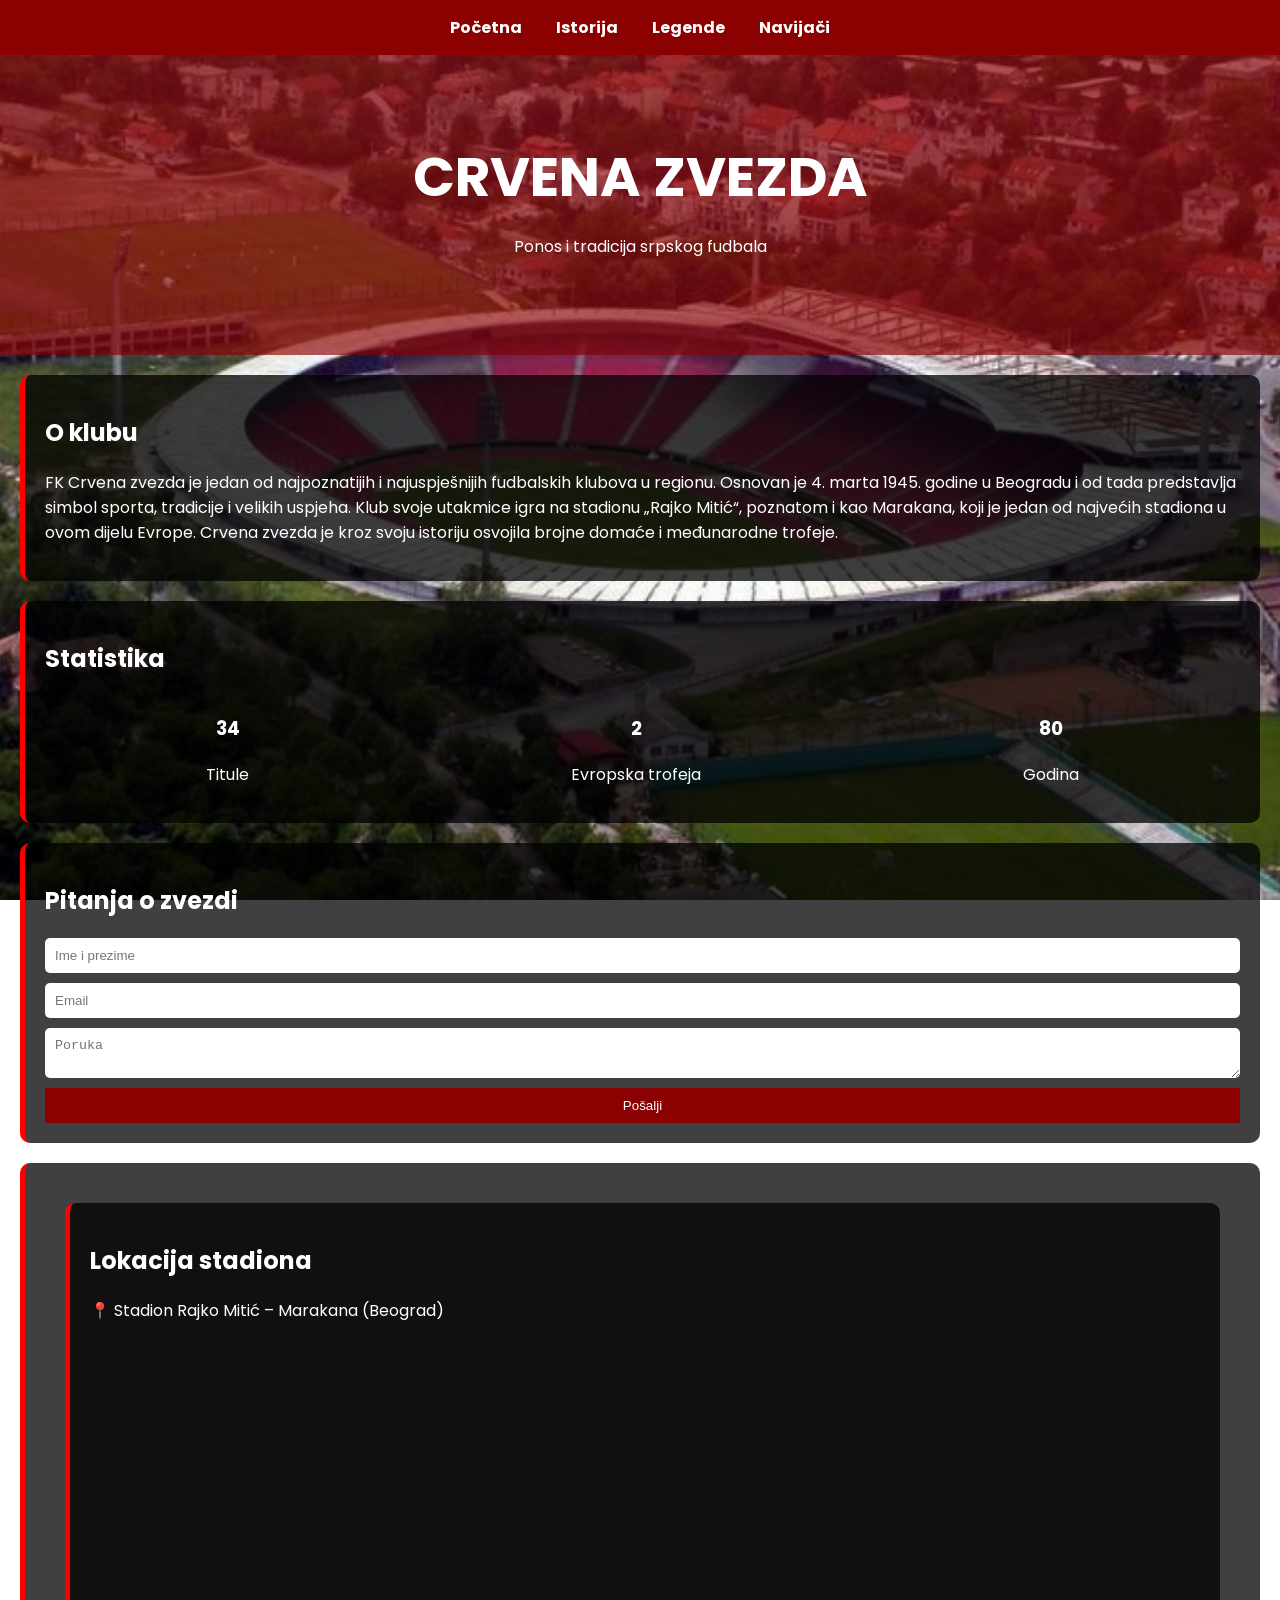
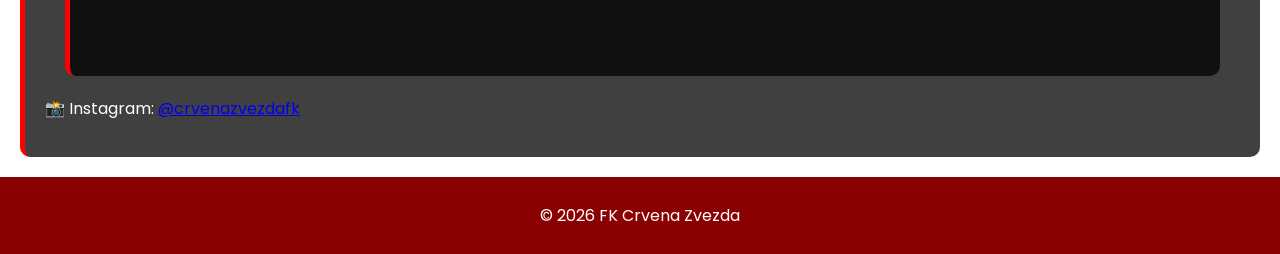
<file: index.html>
<!DOCTYPE html>
<html>
<head>
    <meta charset="UTF-8">
    <title>FK Crvena Zvezda</title>
    <link rel="stylesheet" href="style1.css">
</head>

<body>

<nav>
    <a href="index.html">Početna</a>
    <a href="istorija1.html">Istorija</a>
    <a href="legende1.html">Legende</a>
    <a href="navijaci1.html">Navijači</a>
</nav>

<div class="hero">
    <h1>CRVENA ZVEZDA</h1>
    <p>Ponos i tradicija srpskog fudbala</p>
</div>

<div class="section">
    <h2>O klubu</h2>
    <p>FK Crvena zvezda je jedan od najpoznatijih i najuspješnijih fudbalskih klubova u regionu. Osnovan je 4. marta 1945. godine u Beogradu i od tada predstavlja simbol sporta, tradicije i velikih uspjeha.
Klub svoje utakmice igra na stadionu „Rajko Mitić“, poznatom i kao Marakana, koji je jedan od najvećih stadiona u ovom dijelu Evrope. Crvena zvezda je kroz svoju istoriju osvojila brojne domaće i međunarodne trofeje.</p>
</div>

<div class="section">
    <h2>Statistika</h2>
    <div class="stats">
        <div><h3>34</h3><p>Titule</p></div>
        <div><h3>2</h3><p>Evropska trofeja</p></div>
        <div><h3>80</h3><p>Godina</p></div>
    </div>
</div>

<div class="section">
    <h2>Pitanja o zvezdi</h2>

    <form>
        <input type="text" placeholder="Ime i prezime">
        <input type="email" placeholder="Email">
        <textarea placeholder="Poruka"></textarea>
        <button>Pošalji</button>
    </form>
</div>

<div class="section">
    

   <div class="section">
    <h2>Lokacija stadiona</h2>

    <p>📍 Stadion Rajko Mitić – Marakana (Beograd)</p>

    <iframe 
        src="https://www.google.com/maps?q=Stadion%20Rajko%20Miti%C4%87&output=embed"
        width="100%" 
        height="300" 
        style="border:0; border-radius:10px;">
    </iframe>
</div>

    <p>
        📸 Instagram:
        <a href="https://www.instagram.com/crvenazvezdafk/" target="_blank">
            @crvenazvezdafk
        </a>
    </p>
</div>

<footer>
    <p>© 2026 FK Crvena Zvezda</p>
</footer>

</body>
</html>
</file>
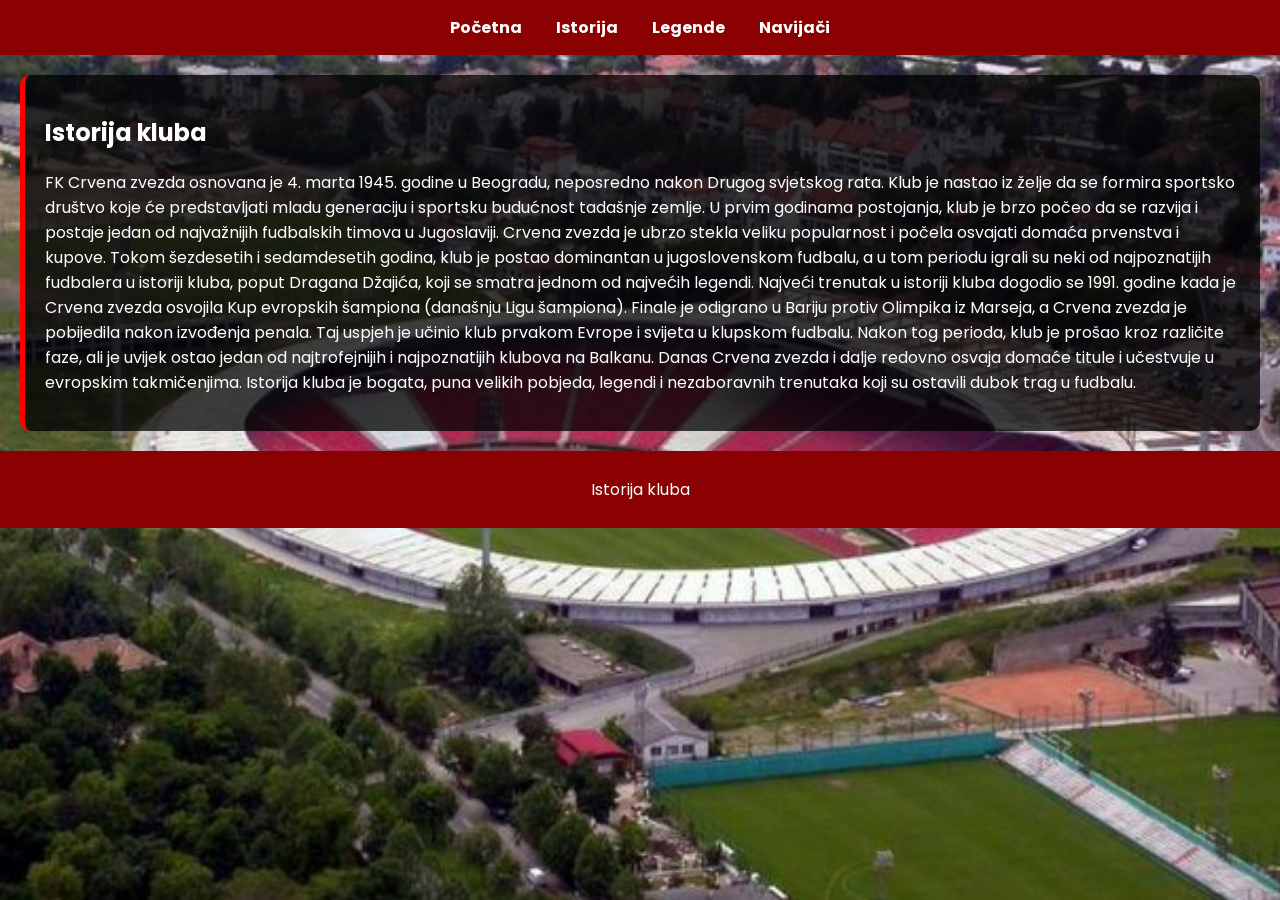
<file: istorija1.html>
<!DOCTYPE html>
<html>
<head>
    <title>Istorija</title>
    <link rel="stylesheet" href="style1.css">
</head>

<body>

<nav>
    <a href="index.html">Početna</a>
    <a href="istorija1.html">Istorija</a>
    <a href="legende1.html">Legende</a>
    <a href="navijaci1.html">Navijači</a>
</nav>

<div class="section">
    <h2>Istorija kluba</h2>
    <p>FK Crvena zvezda osnovana je 4. marta 1945. godine u Beogradu, neposredno nakon Drugog svjetskog rata. Klub je nastao iz želje da se formira sportsko društvo koje će predstavljati mladu generaciju i sportsku budućnost tadašnje zemlje.
U prvim godinama postojanja, klub je brzo počeo da se razvija i postaje jedan od najvažnijih fudbalskih timova u Jugoslaviji. Crvena zvezda je ubrzo stekla veliku popularnost i počela osvajati domaća prvenstva i kupove.
Tokom šezdesetih i sedamdesetih godina, klub je postao dominantan u jugoslovenskom fudbalu, a u tom periodu igrali su neki od najpoznatijih fudbalera u istoriji kluba, poput Dragana Džajića, koji se smatra jednom od najvećih legendi.
Najveći trenutak u istoriji kluba dogodio se 1991. godine kada je Crvena zvezda osvojila Kup evropskih šampiona (današnju Ligu šampiona). Finale je odigrano u Bariju protiv Olimpika iz Marseja, a Crvena zvezda je pobijedila nakon izvođenja penala. Taj uspjeh je učinio klub prvakom Evrope i svijeta u klupskom fudbalu.
Nakon tog perioda, klub je prošao kroz različite faze, ali je uvijek ostao jedan od najtrofejnijih i najpoznatijih klubova na Balkanu. Danas Crvena zvezda i dalje redovno osvaja domaće titule i učestvuje u evropskim takmičenjima.
Istorija kluba je bogata, puna velikih pobjeda, legendi i nezaboravnih trenutaka koji su ostavili dubok trag u fudbalu.</p>
    
</div>

<footer>
    <p>Istorija kluba</p>
</footer>

</body>
</html>
</file>
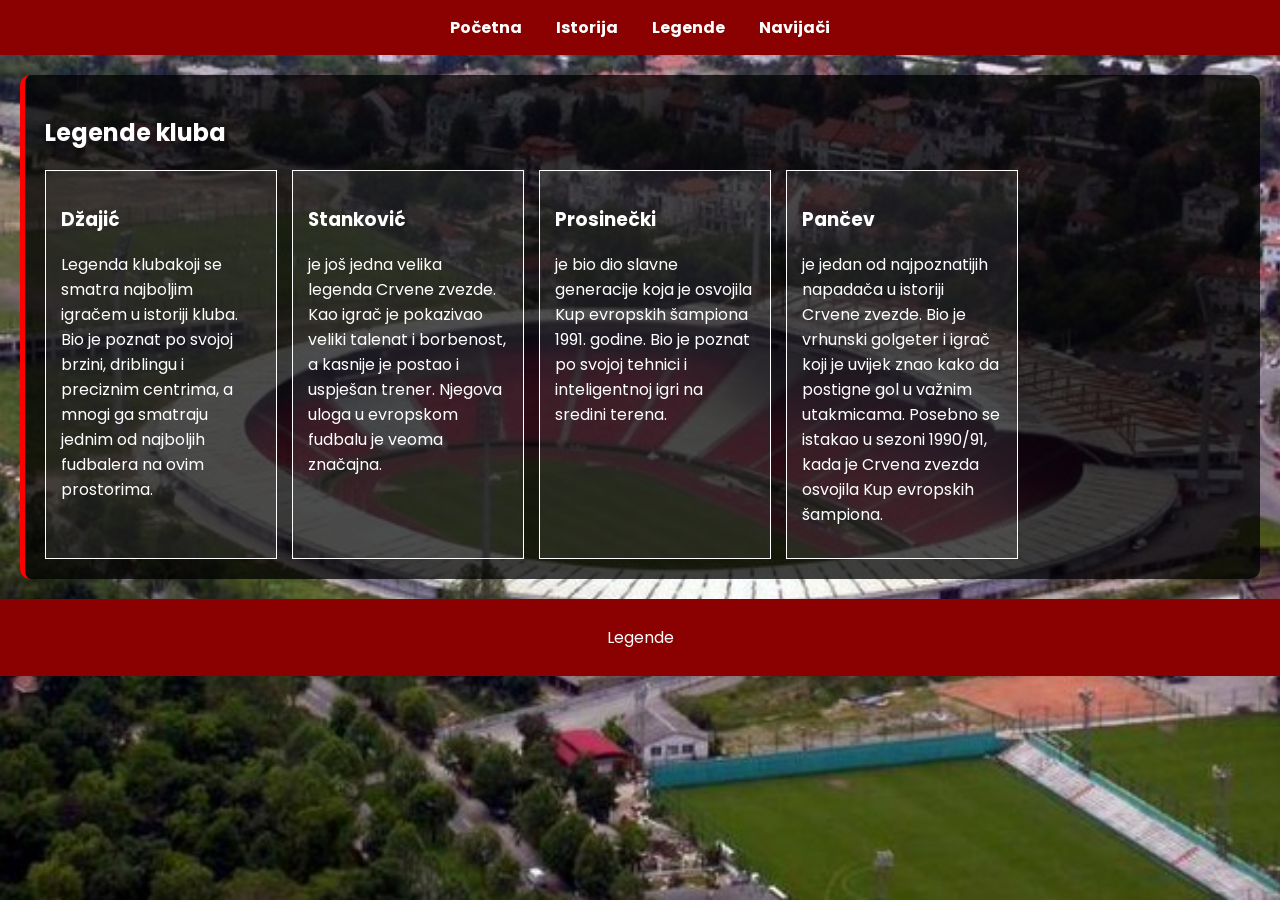
<file: legende1.html>
<!DOCTYPE html>
<html>
<head>
    <meta charset="UTF-8">
    <title>Legende</title>
    <link rel="stylesheet" href="style1.css">
</head>

<body>
<nav>
    <a href="index.html">Početna</a>
    <a href="istorija1.html">Istorija</a>
    <a href="legende1.html">Legende</a>
    <a href="navijaci1.html">Navijači</a>
</nav>

<div class="section">
    <h2>Legende kluba</h2>

    <div class="cards">
        <div class="card"><h3>Džajić</h3><p>Legenda klubakoji se smatra najboljim igračem u istoriji kluba. Bio je poznat po svojoj brzini, driblingu i preciznim centrima, a mnogi ga smatraju jednim od najboljih fudbalera na ovim prostorima.</p></div>
        <div class="card"><h3>Stanković</h3><p>je još jedna velika legenda Crvene zvezde. Kao igrač je pokazivao veliki talenat i borbenost, a kasnije je postao i uspješan trener. Njegova uloga u evropskom fudbalu je veoma značajna.</p></div>
        <div class="card"><h3>Prosinečki</h3><p>je bio dio slavne generacije koja je osvojila Kup evropskih šampiona 1991. godine. Bio je poznat po svojoj tehnici i inteligentnoj igri na sredini terena.</p></div>
        <div class="card"><h3>Pančev</h3><p>je jedan od najpoznatijih napadača u istoriji Crvene zvezde. Bio je vrhunski golgeter i igrač koji je uvijek znao kako da postigne gol u važnim utakmicama. Posebno se istakao u sezoni 1990/91, kada je Crvena zvezda osvojila Kup evropskih šampiona.</p></div>
    </div>
</div>



<footer>
    <p>Legende</p>
</footer>

</body>
</html>
</file>
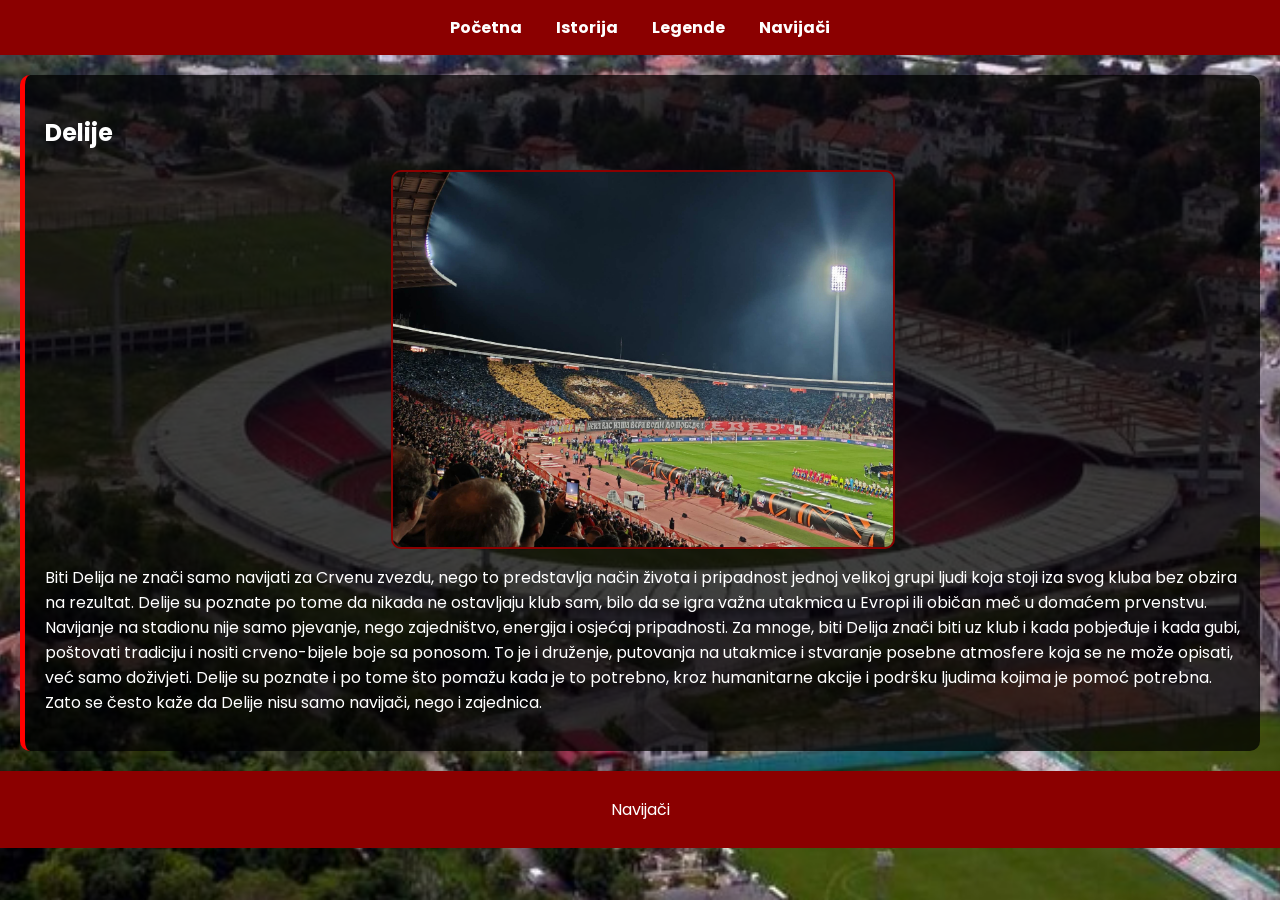
<file: navijaci1.html>
<!DOCTYPE html>
<html>
<head>
<meta charset="UTF-8">
    <title>Navijači</title>
    <link rel="stylesheet" href="style1.css">
</head>

<body>

<nav>
    <a href="index.html">Početna</a>
    <a href="istorija1.html">Istorija</a>
    <a href="legende1.html">Legende</a>
    <a href="navijaci1.html">Navijači</a>
</nav>

<div class="section">

    <h2>Delije</h2>

   <img src="navijaci.jpg" class="nav-img" alt="Navijači">

    <p>
       Biti Delija ne znači samo navijati za Crvenu zvezdu, nego to predstavlja način života i pripadnost jednoj velikoj grupi ljudi koja stoji iza svog kluba bez obzira na rezultat.
Delije su poznate po tome da nikada ne ostavljaju klub sam, bilo da se igra važna utakmica u Evropi ili običan meč u domaćem prvenstvu. Navijanje na stadionu nije samo pjevanje, nego zajedništvo, energija i osjećaj pripadnosti.
Za mnoge, biti Delija znači biti uz klub i kada pobjeđuje i kada gubi, poštovati tradiciju i nositi crveno-bijele boje sa ponosom. To je i druženje, putovanja na utakmice i stvaranje posebne atmosfere koja se ne može opisati, već samo doživjeti.
Delije su poznate i po tome što pomažu kada je to potrebno, kroz humanitarne akcije i podršku ljudima kojima je pomoć potrebna. Zato se često kaže da Delije nisu samo navijači, nego i zajednica.
    </p>

</div>

<footer>
    <p>Navijači</p>
</footer>

</body>
</html>
</file>
<file: style1.css>
@import url('https://fonts.googleapis.com/css2?family=Poppins:wght@300;400;600&display=swap');

body{
margin:0;
font-family:'Poppins',sans-serif;
background:url("stadion.jpg") no-repeat center center fixed;
background-size:cover;
color:white;
}

nav{
background:darkred;
text-align:center;
padding:15px;
}

nav a{
color:white;
text-decoration:none;
margin:0 15px;
font-weight:bold;
}

nav a:hover{
color:yellow;
}

.hero{
text-align:center;
padding:80px 20px;
background:rgba(139,0,0,0.65);
}

.hero h1{
font-size:55px;
margin:0;
}

.section{
background:rgba(0,0,0,0.75);
margin:20px;
padding:20px;
border-radius:10px;
border-left:5px solid red;
}

.cards{
display:flex;
gap:15px;
flex-wrap:wrap;
}

.card{
background:rgba(255,255,255,0.08);
padding:15px;
width:200px;
border:1px solid white;
transition:0.3s;
}

.card:hover{
transform:scale(1.05);
background:rgba(255,0,0,0.3);
box-shadow:0 0 15px red;
}

.stats{
display:flex;
justify-content:space-around;
text-align:center;
}

form{
display:flex;
flex-direction:column;
gap:10px;
}

input,textarea{
padding:10px;
border-radius:5px;
border:none;
}

button{
background:darkred;
color:white;
padding:10px;
border:none;
cursor:pointer;
}

button:hover{
background:red;
}

iframe{
margin-top:10px;
}

.nav-img{
width:500px;
height:auto;
display:block;
margin:15px auto;
border-radius:10px;
border:2px solid darkred;
}

footer{
text-align:center;
background:darkred;
padding:10px;
margin-top:20px;
}
</file>
